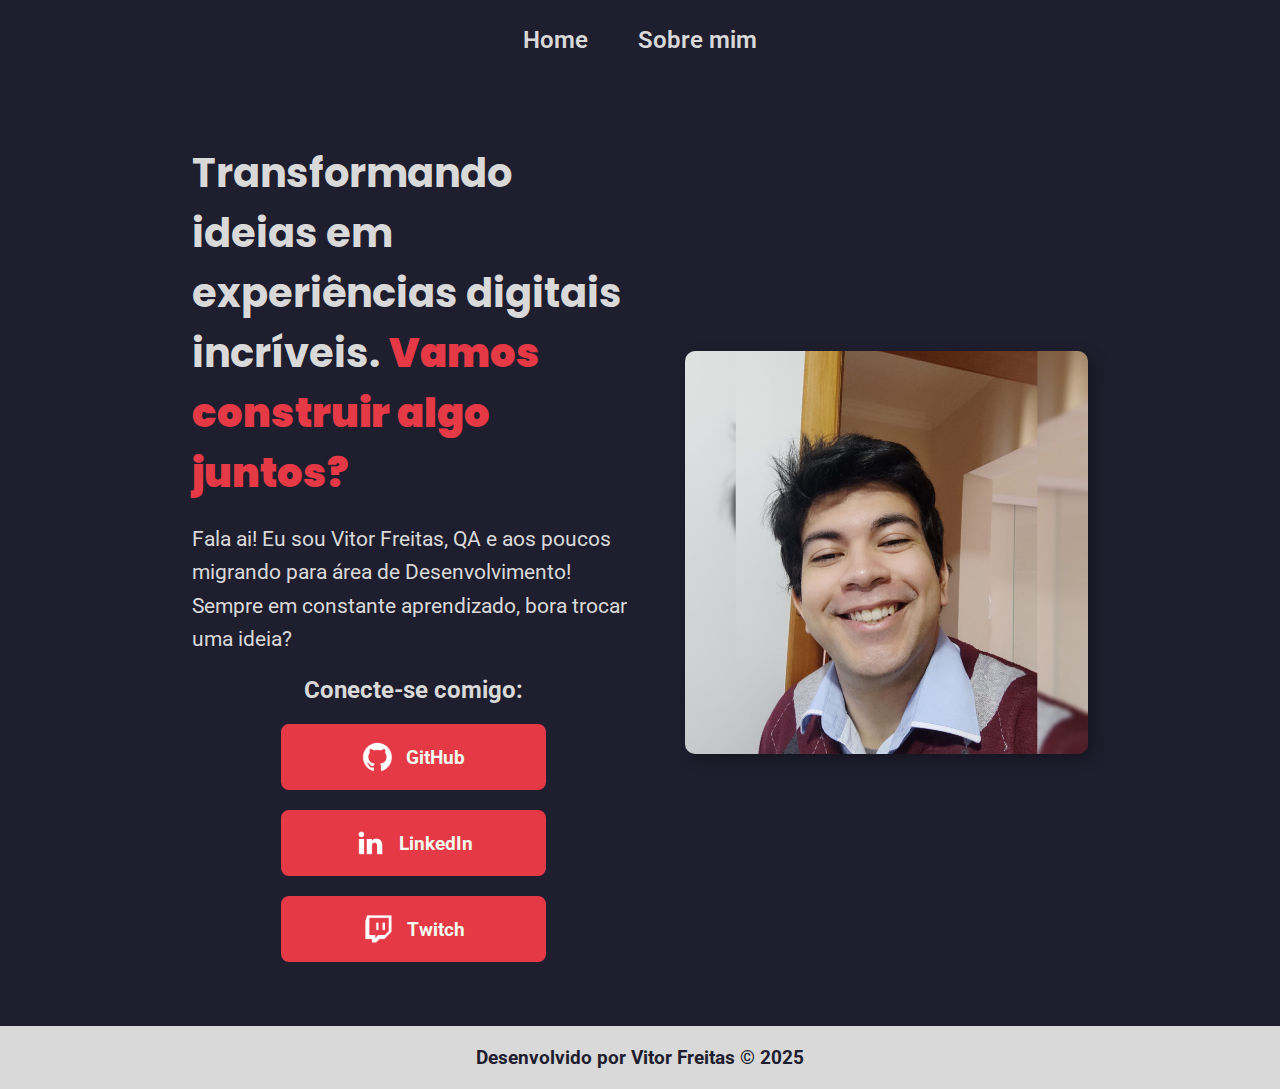
<file: index.html>
<!DOCTYPE html>
<html lang="pt-br">
<head>
    <meta charset="UTF-8">
    <meta name="viewport" content="width=device-width, initial-scale=1.0">
    <title>Portfólio - Vitor Freitas</title>
    <link rel="stylesheet" href="styles/style.css">
</head>
<body>
    <header class="cabecalho">
        <nav class="cabecalho__menu">
            <a class="cabecalho__menu__link" href="index.html">Home</a>
            <a class="cabecalho__menu__link" href="about.html">Sobre mim</a>
        </nav>
    </header>

    <main class="apresentacao">
        <section class="apresentacao__conteudo">
            <h1 class="apresentacao__conteudo__titulo">
                Transformando ideias em experiências digitais incríveis.
                <strong class="titulo-destaque">Vamos construir algo juntos?</strong>
            </h1>
            <p class="apresentacao__conteudo__texto"> 
                Fala ai! Eu sou Vitor Freitas, QA e aos poucos migrando para área de Desenvolvimento!
                Sempre em constante aprendizado, bora trocar uma ideia? 
            </p>
            <div class="apresentacao__links">
                <h2 class="apresentacao__links__subtitulo">Conecte-se comigo:</h2>
                <a class="apresentacao__links__navegacao" href="https://github.com/vitor-freitas1">
                    <img src="./assets/github.png" alt="Ícone do GitHub">
                    GitHub
                </a>
                <a class="apresentacao__links__navegacao" href="https://linkedin.com/in/vitor-freitas1">
                    <img src="./assets/linkedin.png" alt="Ícone do LinkedIn">
                    LinkedIn
                </a>
                <a class="apresentacao__links__navegacao" href="https://www.twitch.tv/vitord3v">
                    <img src="./assets/twitch.png" alt="Ícone do Twitch">
                    Twitch
                </a>
            </div>
        </section>

        <img class="apresentacao__imagem" src="./assets/vitor.jpg" alt="Foto do Vitor sorrindo">
    </main>

    <footer class="rodape">
        <p>Desenvolvido por Vitor Freitas &copy; 2025</p>
    </footer>
</body>
</html>
</file>
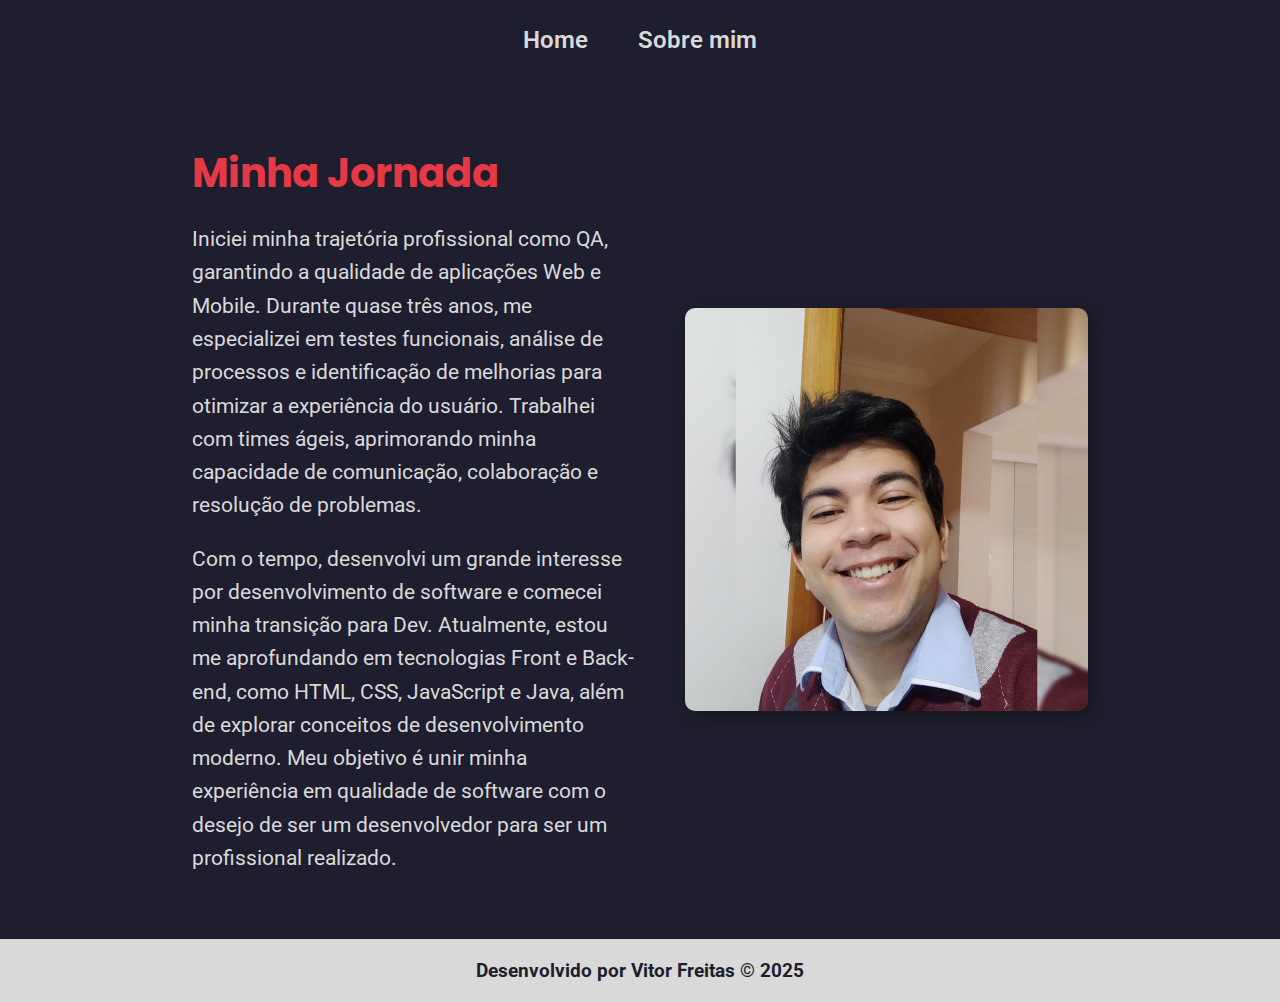
<file: about.html>
<!DOCTYPE html>
<html lang="pt-br">
<head>
    <meta charset="UTF-8">
    <meta name="viewport" content="width=device-width, initial-scale=1.0">
    <title>Sobre Mim - Vitor Freitas</title>
    <link rel="stylesheet" href="styles/style.css">
</head>
<body>
    <header class="cabecalho">
        <nav class="cabecalho__menu">
            <a class="cabecalho__menu__link" href="index.html">Home</a>
            <a class="cabecalho__menu__link" href="about.html">Sobre mim</a>
        </nav>
    </header>

    <main class="apresentacao">
        <section class="apresentacao__conteudo">
            <h1 class="apresentacao__conteudo__titulo--sobre">Minha Jornada</h1>
            <p class="apresentacao__conteudo__texto">
                Iniciei minha trajetória profissional como QA, garantindo a qualidade de aplicações Web e Mobile. Durante quase três anos, me especializei em testes funcionais, análise de processos e identificação de melhorias para otimizar a experiência do usuário. Trabalhei com times ágeis, aprimorando minha capacidade de comunicação, colaboração e resolução de problemas.
            </p>
            <p class="apresentacao__conteudo__texto">
                Com o tempo, desenvolvi um grande interesse por desenvolvimento de software e comecei minha transição para Dev. Atualmente, estou me aprofundando em tecnologias Front e Back-end, como HTML, CSS, JavaScript e Java, além de explorar conceitos de desenvolvimento moderno. Meu objetivo é unir minha experiência em qualidade de software com o desejo de ser um desenvolvedor para ser um profissional realizado.
            </p>
        </section>
        <img class="apresentacao__imagem" src="./assets/vitor.jpg" alt="Foto do Vitor sorrindo">
    </main>

    <footer class="rodape">
        <p>Desenvolvido por Vitor Freitas &copy; 2025</p>
    </footer>
</body>
</html>
</file>
<file: styles/style.css>
@import url('https://fonts.googleapis.com/css2?family=Poppins:wght@700&family=Roboto:wght@400;700&display=swap');

:root {
    --cor-primaria: #1E1E2E;
    --cor-secundaria: #D9D9D9;
    --cor-destaque: #E63946;
    --cor-hover: #A8DADC;
    --cor-fundo: #F1FAEE;

    --fonte-principal: 'Poppins', sans-serif;
    --fonte-secundaria: 'Roboto', sans-serif;
}

* {
    margin: 0;
    padding: 0;
    box-sizing: border-box;
}

body {
    background-color: var(--cor-primaria);
    color: var(--cor-secundaria);
    font-family: var(--fonte-secundaria);
    transition: background-color 0.3s ease-in-out;
}

.cabecalho {
    padding: 2% 15%;
    display: flex;
    justify-content: center;
}

.cabecalho__menu {
    display: flex;
    gap: 50px;
}

.cabecalho__menu__link {
    font-size: 1.5rem;
    font-weight: 600;
    color: var(--cor-secundaria);
    text-decoration: none;
    transition: color 0.3s ease-in-out;
}

.cabecalho__menu__link:hover {
    color: var(--cor-hover);
}

.apresentacao {
    padding: 5% 15%;
    display: flex;
    align-items: center;
    justify-content: space-between;
    gap: 50px;
}

.apresentacao__conteudo {
    width: 50%;
    display: flex;
    flex-direction: column;
    gap: 20px;
}

.apresentacao__conteudo__titulo {
    font-size: 2.5rem;
    font-family: var(--fonte-principal);
    
}

.apresentacao__conteudo__titulo--sobre{
    font-size: 2.5rem;
    font-family: var(--fonte-principal);
    color: var(--cor-destaque); 
}

.titulo-destaque {
    color: var(--cor-destaque);
}

.apresentacao__conteudo__texto {
    font-size: 1.3rem;
    line-height: 1.6;
    font-family: var(--fonte-secundaria);
}

.apresentacao__links {
    display: flex;
    flex-direction: column;
    gap: 20px;
    align-items: center;
}

.apresentacao__links__navegacao {
    display: flex;
    align-items: center;
    justify-content: center;
    gap: 12px;
    border: 2px solid var(--cor-destaque);
    border-radius: 8px;
    width: 60%;
    text-align: center;
    font-size: 1.2rem;
    font-weight: bold;
    padding: 15px 0;
    text-decoration: none;
    color: var(--cor-fundo);
    background-color: var(--cor-destaque);
    transition: transform 0.3s ease-in-out, background-color 0.3s;
}

.apresentacao__links__navegacao img {
    filter: brightness(0) invert(1);
}

.apresentacao__links__navegacao:hover {
    background-color: var(--cor-hover);
    color: var(--cor-primaria);
    transform: scale(1.05);
}

.apresentacao__imagem {
    width: 45%;
    border-radius: 10px;
    box-shadow: 5px 5px 15px rgba(0, 0, 0, 0.3);
    transition: transform 0.3s ease-in-out;
}

.apresentacao__imagem:hover {
    transform: scale(1.02);
}

.rodape {
    padding: 20px;
    color: var(--cor-primaria);
    background-color: var(--cor-secundaria);
    text-align: center;
    font-size: 1.2rem;
    font-weight: bold;
}

@media (max-width: 1000px) {
    .apresentacao {
        flex-direction: column-reverse;
        text-align: center;
        padding: 5% 10%;
    }

    .apresentacao__conteudo {
        width: 100%;
    }

    .apresentacao__imagem {
        width: 70%;
    }
}
</file>
